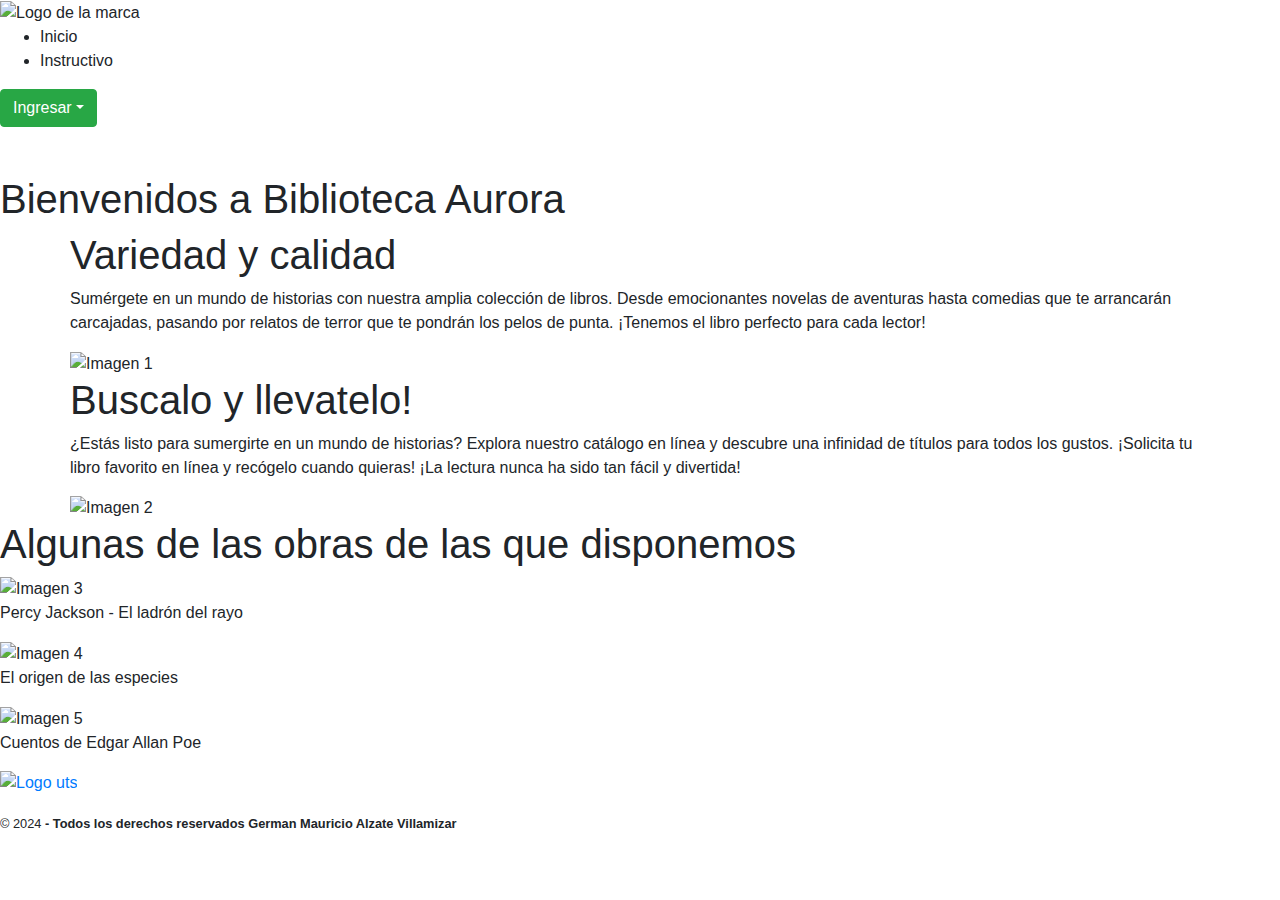
<file: target/classes/templates/index.html>
<!DOCTYPE html>
<html xmlns:th="http://www.thymeleaf.org">
<head>
<meta charset="UTF-8">
<script src="https://code.jquery.com/jquery-3.5.1.slim.min.js"></script>
<script
	src="https://cdn.jsdelivr.net/npm/popper.js@1.16.0/dist/umd/popper.min.js"></script>
<script
	src="https://stackpath.bootstrapcdn.com/bootstrap/4.5.2/js/bootstrap.min.js"></script>
<link
	href="https://stackpath.bootstrapcdn.com/bootstrap/4.5.2/css/bootstrap.min.css"
	rel="stylesheet">
<link rel="stylesheet" th:href="@{/css/nav.css}">
<link rel="stylesheet" th:href="@{/css/content.css}">
<title>Biblioteca Aurora</title>
</head>
<header class="header">
	<div class="logo">
		<img th:src="@{/img/logo.png}" alt="Logo de la marca">
	</div>
	<nav>
		<ul class="nav-links">
			<li><a th:href="@{/}">Inicio</a></li>
			<li><a th:href="@{/instructivo}">Instructivo</a></li>
		</ul>
	</nav>
	<div class="dropdown">
		<button class="btn btn-success dropdown-toggle" type="button"
			id="dropdownMenuButton" data-toggle="dropdown" aria-haspopup="true"
			aria-expanded="false">Ingresar</button>
		<div class="dropdown-menu" aria-labelledby="dropdownMenuButton">
			<a class="dropdown-item"
				th:href="@{/login/{tipo}(tipo='administrador')}">Administrador</a> <a
				class="dropdown-item" th:href="@{/login/{tipo}(tipo='bibliotecario')}">Bibliotecario</a>
			<a class="dropdown-item" th:href="@{/login/{tipo}(tipo='usuario')}">Usuario</a>
		</div>
	</div>
</header>
<body>
	<br><br>
	<h1>Bienvenidos a Biblioteca Aurora</h1>
	<div class="container">
		<div class="row">
			<div class="content">
				<h1>Variedad y calidad</h1>
				<p>Sumérgete en un mundo de historias con nuestra amplia
					colección de libros. Desde emocionantes novelas de aventuras hasta
					comedias que te arrancarán carcajadas, pasando por relatos de
					terror que te pondrán los pelos de punta. ¡Tenemos el libro
					perfecto para cada lector!</p>
			</div>
			<div class="image">
				<img th:src="@{/img/img-1.jpg}" alt="Imagen 1">
			</div>
		</div>
		<div class="row">
			<div class="content">
				<h1>Buscalo y llevatelo!</h1>
				<p>¿Estás listo para sumergirte en un mundo de historias?
					Explora nuestro catálogo en línea y descubre una infinidad de
					títulos para todos los gustos. ¡Solicita tu libro favorito en línea
					y recógelo cuando quieras! ¡La lectura nunca ha sido tan fácil y
					divertida!</p>
			</div>
			<div class="image">
				<img th:src="@{/img/img-2.jpg}" alt="Imagen 2">
			</div>
		</div>
	</div>
	<h1>Algunas de las obras de las que disponemos</h1>
	<div class="gallery">
		<div class="gallery-item">
			<img th:src="@{/img/percy.jpg}" alt="Imagen 3">
			<p>Percy Jackson - El ladrón del rayo</p>
		</div>
		<div class="gallery-item">
			<img th:src="@{/img/oEspecies.jpg}" alt="Imagen 4">
			<p>El origen de las especies</p>
		</div>
		<div class="gallery-item">
			<img th:src="@{/img/poe.jfif}" alt="Imagen 5">
			<p>Cuentos de Edgar Allan Poe</p>
		</div>
	</div>
	<footer class="pie-pagina">
		<div class="grupo-1">
			<div class="box">
				<figure>
					<a href="https://www.uts.edu.co/sitio/">
						<img th:src="@{/img/Logo-UTS.png}" alt="Logo uts" class="img-fluid">
					</a>
				</figure>
			</div>
		</div>
		<div class="grupo-2">
			<small>&copy; 2024 <b> - Todos los derechos reservados German Mauricio Alzate Villamizar</b></small>
		</div>
	</footer>
</body>
</html>
</file>
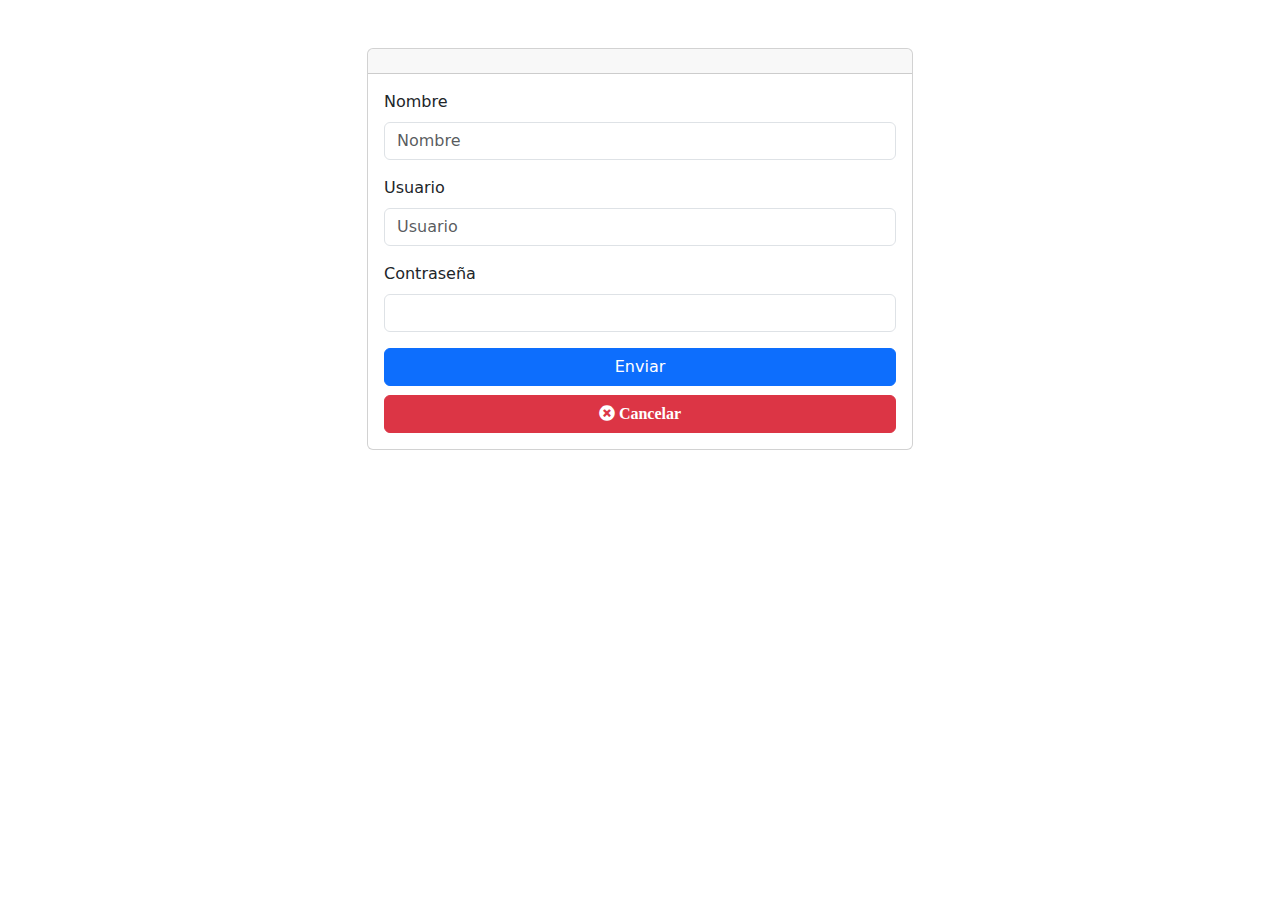
<file: target/classes/templates/bibliotecariosForm.html>
<!DOCTYPE html>
<html xmlns:th="http://www.thymeleaf.org">
<head>
<meta charset="UTF-8">
<title th:text="${titulo}"></title>
<link
	href="https://cdn.jsdelivr.net/npm/bootstrap@5.3.0-alpha3/dist/css/bootstrap.min.css"
	rel="stylesheet">
<link rel="stylesheet"
	href="https://use.fontawesome.com/releases/v5.4.1/css/all.css" />
</head>
<body>
	<div class="container mt-5">
		<div class="row justify-content-center">
			<div class="col-md-6">
				<div class="card">
					<div class="card-header text-center">
						<h4 th:text="${titulo}"></h4>
					</div>
					<div class="card-body">
						<form th:action="@{/bibliotecarios/save}" th:object="${bibliotecario}" method="post">
							<div class="form-group mb-3">
								<label for="nombre" class="form-label">Nombre</label> <input
									type="text" th:field="*{nombre}" class="form-control"
									id="nombre" placeholder="Nombre" required>
							</div>
							<div class="form-group mb-3">
								<label for="usuario" class="form-label">Usuario</label> <input
									type="text" th:field="*{usuario}" class="form-control"
									id="usuario" placeholder="Usuario" required>
							</div>
							<div class="form-group mb-3">
								<label for="contraseña" class="form-label">Contraseña</label> <input
									type="text" th:field="*{contraseña}" class="form-control"
									id="contraseña" required>
							</div>
							<input type="hidden" th:field="*{id}" th:value="${bibliotecario.id}">
							<div class="d-grid">
								<input type="submit" class="btn btn-primary" value="Enviar">
								<a th:href="@{/bibliotecarios}" class="btn btn-danger" style="margin-top:1vh"> <i
									class="fas fa-times-circle ml-2"> Cancelar</i>
								</a>
							</div>
						</form>
					</div>
				</div>
			</div>
		</div>
	</div>
</body>
</html>
</file>
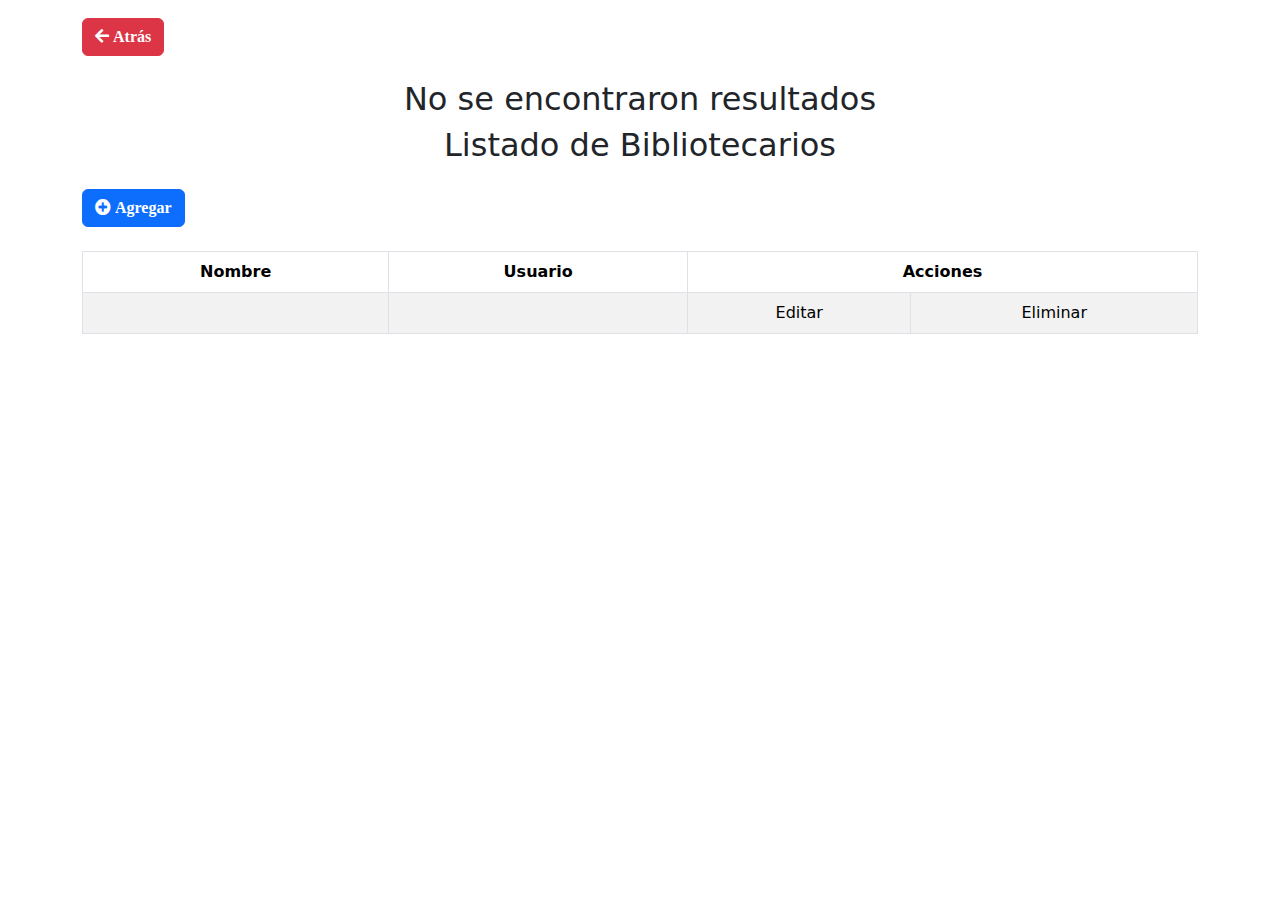
<file: target/classes/templates/bibliotecariosList.html>
<!DOCTYPE html>
<html xmlns:th="http://www.thymeleaf.org">
<head>
<meta charset="UTF-8">
<title>Lista de bibliotecarios</title>
<link
	href="https://cdn.jsdelivr.net/npm/bootstrap@5.3.0-alpha3/dist/css/bootstrap.min.css"
	rel="stylesheet">
<link rel="stylesheet"
	href="https://use.fontawesome.com/releases/v5.4.1/css/all.css" />
<script
	src="https://stackpath.bootstrapcdn.com/bootstrap/4.5.2/js/bootstrap.min.js"></script>
</head>
<body>
	<header class="header" style="margin-top: 2vh;">
		<div class="d-flex justify-content-start container">
			<a th:href="@{/admin/vista}" class="btn btn-danger"> <i
				class="fas fa-arrow-left ml-2"> Atrás</i>
			</a>
		</div>
	</header>
	<div class="container my-4">
		<div th:switch="${bibliotecarios}">
			<h2 class="text-center" th:case="null">No se encontraron
				resultados</h2>
			<div th:case="*">
				<h2 class="text-center mb-4">Listado de Bibliotecarios</h2>
				<a th:href="@{/bibliotecarios/new}" class="btn btn-primary"> <i
					class="fas fa-plus-circle ml-2"> Agregar</i>
				</a><br><br>
				<table class="table table-striped table-bordered">
					<thead class="thead-dark">
						<tr class="text-center">
							<th>Nombre</th>
							<th>Usuario</th>
							<th colspan="2">Acciones</th>
						</tr>
					</thead>
					<tbody>
						<tr th:each="bibliotecario : ${bibliotecarios}" class="text-center">
							<td th:text="${bibliotecario.nombre}"></td>
							<td th:text="${bibliotecario.usuario}"></td>
							<td>
								<a th:href="@{/bibliotecarios/edit/{id}(id = ${bibliotecario.id})}"> Editar</a>
							</td>
							<td>
								<a th:href="@{/bibliotecarios/delete/{id}(id = ${bibliotecario.id})}"> Eliminar</a>
							</td>
						</tr>
					</tbody>
				</table>
			</div>
		</div>
	</div>
</body>
</html>
</file>
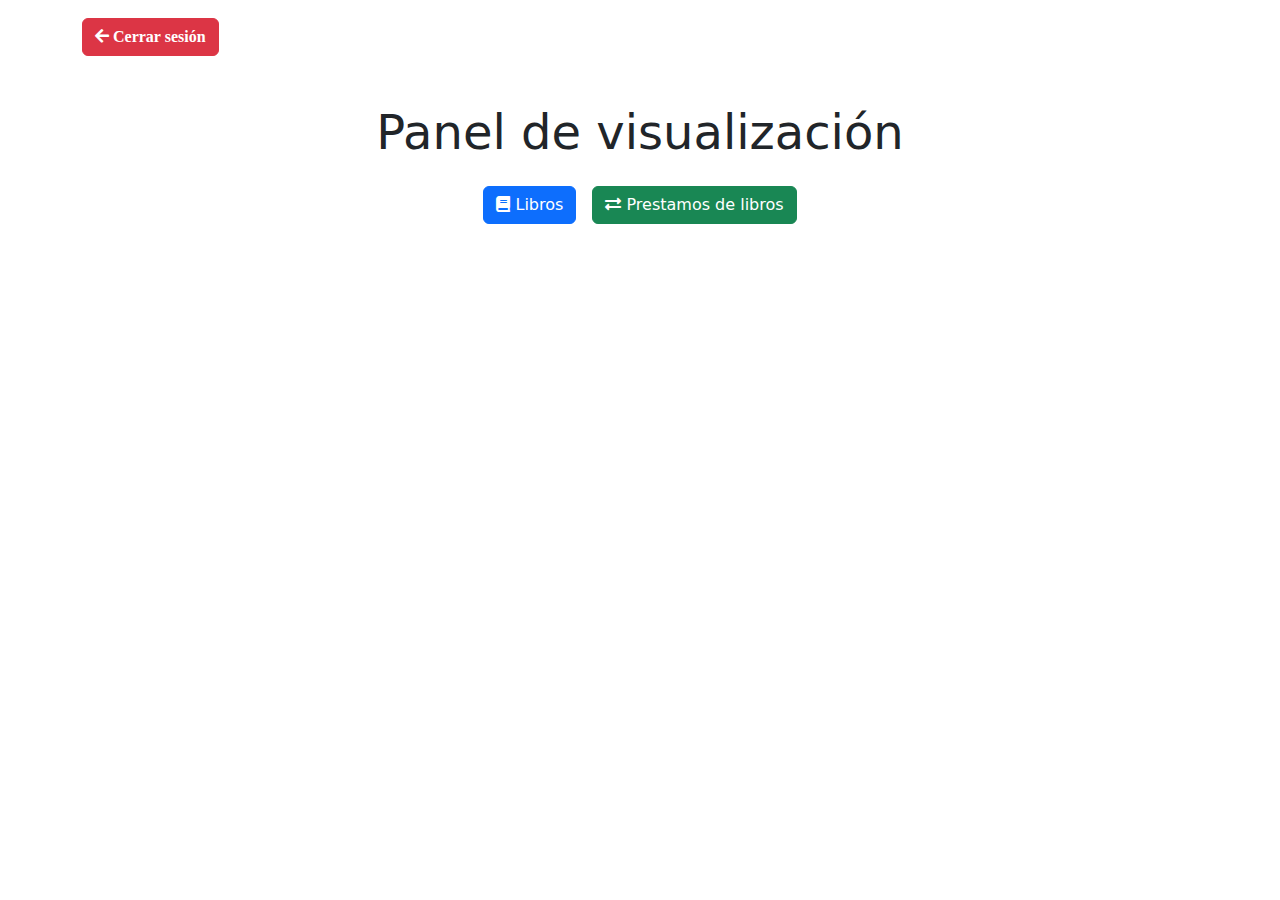
<file: target/classes/templates/bibliotecarioView.html>
<!DOCTYPE html>
<html xmlns:th="http://www.thymeleaf.org">
<head>
<meta charset="UTF-8">
<title>Bibliotecario</title>
<link
	href="https://cdn.jsdelivr.net/npm/bootstrap@5.3.0/dist/css/bootstrap.min.css"
	rel="stylesheet">
<link rel="stylesheet"
	href="https://use.fontawesome.com/releases/v5.4.1/css/all.css" />
<link rel="stylesheet" th:href="@{/css/bibliotecario.css}">
</head>
<body>
	<header class="header" style="margin-top: 2vh;">
		<div class="d-flex justify-content-start container">
			<a th:href="@{/login/logout}" class="btn btn-danger out"> <i
				class="fas fa-arrow-left">&nbsp;Cerrar sesión</i>
			</a>
			<h2 th:text="'Bienvenid@ ' + ${session.usuario.nombre}"
				style="position: absolute; left: 50%; transform: translateX(-50%); text-align: center;"></h2>
		</div>
	</header>
	<div class="container py-5">
		<div class="text-center mb-4">
			<h1 class="display-5">Panel de visualización</h1>
		</div>
		<div class="d-flex justify-content-center gap-3">
			<a th:href="@{/libros}" class="btn btn-primary custom-btn"> <i
				class="fas fa-book"></i>&nbsp;Libros
			</a> <a th:href="@{/prestamos}" class="btn btn-success custom-btn"> <i
				class="fas fa-exchange-alt"></i>&nbsp;Prestamos de libros
			</a>
		</div>
	</div>
</body>
</html>
</file>
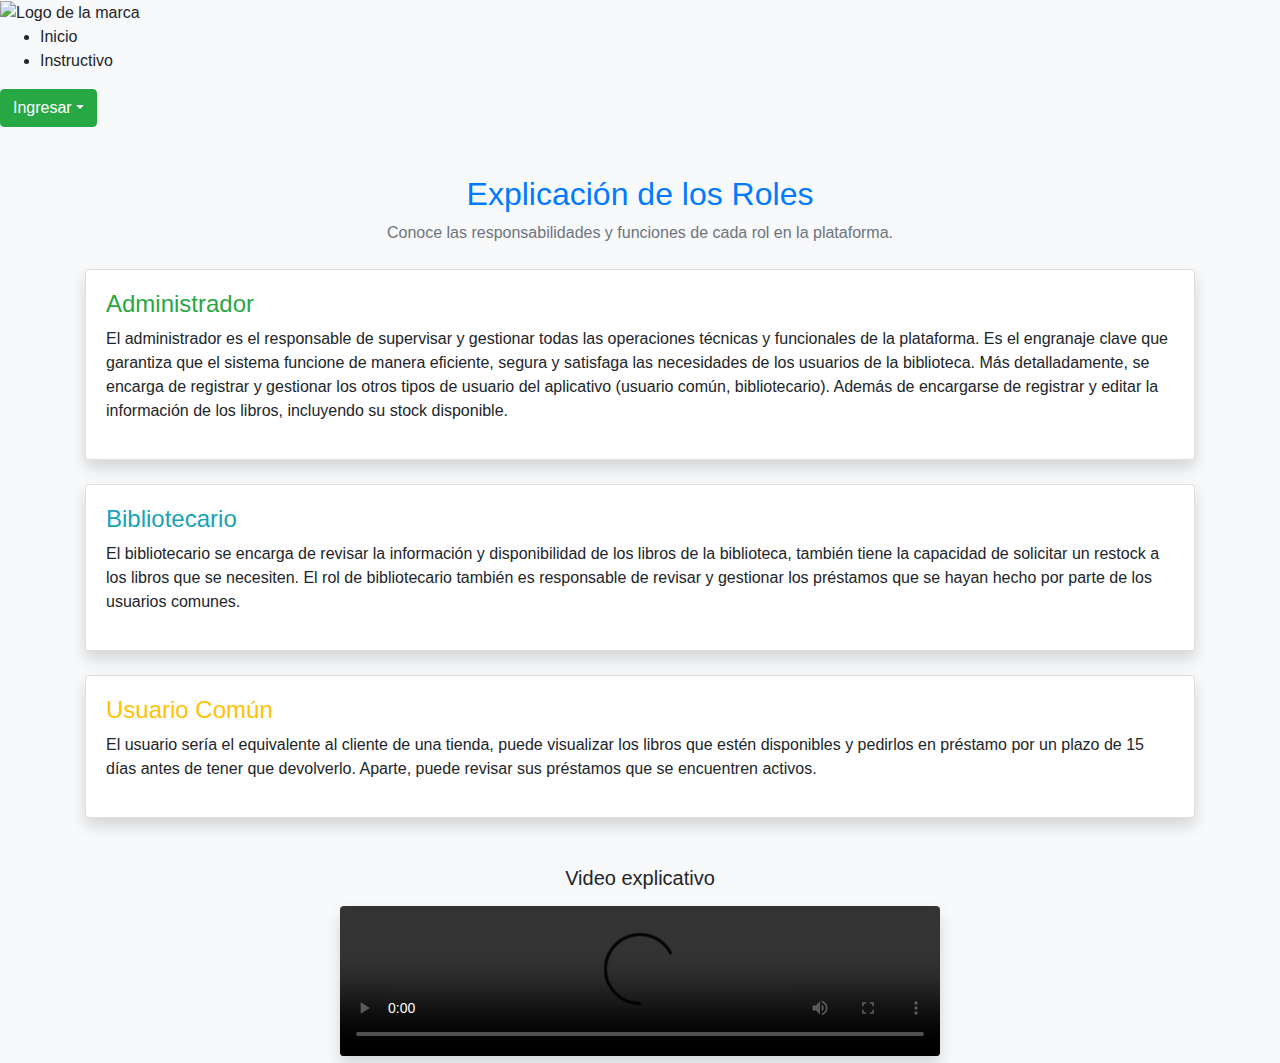
<file: target/classes/templates/instructivo.html>
<!DOCTYPE html>
<html xmlns:th="http://www.thymeleaf.org">
<head>
<meta charset="UTF-8">
<title>Información del aplicativo</title>
<script src="https://code.jquery.com/jquery-3.5.1.slim.min.js"></script>
<script
	src="https://cdn.jsdelivr.net/npm/popper.js@1.16.0/dist/umd/popper.min.js"></script>
<script
	src="https://stackpath.bootstrapcdn.com/bootstrap/4.5.2/js/bootstrap.min.js"></script>
<link
	href="https://stackpath.bootstrapcdn.com/bootstrap/4.5.2/css/bootstrap.min.css"
	rel="stylesheet">
<link rel="stylesheet" th:href="@{/css/nav.css}">
</head>
<body class="bg-light">
	<header class="header">
	<div class="logo">
		<img th:src="@{/img/logo.png}" alt="Logo de la marca">
	</div>
	<nav>
		<ul class="nav-links">
			<li><a th:href="@{/}">Inicio</a></li>
			<li><a th:href="@{/instructivo}">Instructivo</a></li>
		</ul>
	</nav>
	<div class="dropdown">
		<button class="btn btn-success dropdown-toggle" type="button"
			id="dropdownMenuButton" data-toggle="dropdown" aria-haspopup="true"
			aria-expanded="false">Ingresar</button>
		<div class="dropdown-menu" aria-labelledby="dropdownMenuButton">
			<a class="dropdown-item"
				th:href="@{/login/{tipo}(tipo='administrador')}">Administrador</a> <a
				class="dropdown-item" th:href="@{/login/{tipo}(tipo='bibliotecario')}">Bibliotecario</a>
			<a class="dropdown-item" th:href="@{/login/{tipo}(tipo='usuario')}">Usuario</a>
		</div>
	</div>
</header>
	<div class="container mt-5">
		<div class="text-center mb-4">
			<h2 class="text-primary">Explicación de los Roles</h2>
			<p class="text-muted">Conoce las responsabilidades y funciones de
				cada rol en la plataforma.</p>
		</div>

		<div class="card shadow mb-4">
			<div class="card-body">
				<h4 class="text-success">Administrador</h4>
				<p>El administrador es el responsable de supervisar y gestionar
					todas las operaciones técnicas y funcionales de la plataforma. Es
					el engranaje clave que garantiza que el sistema funcione de manera
					eficiente, segura y satisfaga las necesidades de los usuarios de la
					biblioteca. Más detalladamente, se encarga de registrar y gestionar
					los otros tipos de usuario del aplicativo (usuario común,
					bibliotecario). Además de encargarse de registrar y editar la
					información de los libros, incluyendo su stock disponible.</p>
			</div>
		</div>

		<div class="card shadow mb-4">
			<div class="card-body">
				<h4 class="text-info">Bibliotecario</h4>
				<p>El bibliotecario se encarga de revisar la información y
					disponibilidad de los libros de la biblioteca, también tiene la
					capacidad de solicitar un restock a los libros que se necesiten. El
					rol de bibliotecario también es responsable de revisar y gestionar
					los préstamos que se hayan hecho por parte de los usuarios comunes.
				</p>
			</div>
		</div>

		<div class="card shadow mb-4">
			<div class="card-body">
				<h4 class="text-warning">Usuario Común</h4>
				<p>El usuario sería el equivalente al cliente de una tienda,
					puede visualizar los libros que estén disponibles y pedirlos en
					préstamo por un plazo de 15 días antes de tener que devolverlo.
					Aparte, puede revisar sus préstamos que se encuentren activos.</p>
			</div>
		</div>
		<div class="text-center mt-5">
			<h5 class="mb-3">Video explicativo</h5>
			<video width="600" class="rounded shadow" controls>
				<source th:src="@{/img/videoMuestra.mp4}" type="video/mp4">
			</video>
		</div>
	</div>
</body>
</html>
</file>
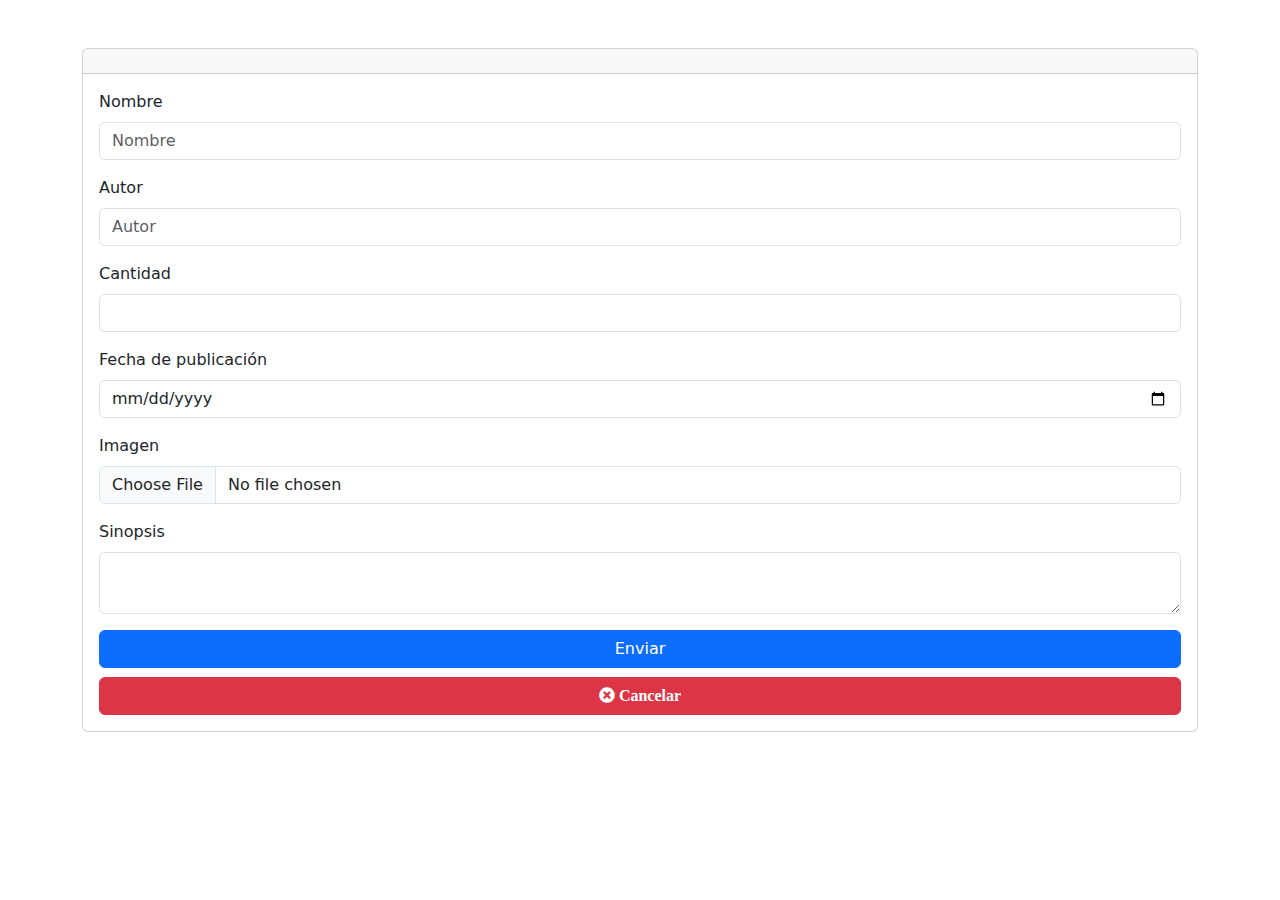
<file: target/classes/templates/librosForm.html>
<!DOCTYPE html>
<html xmlns:th="http://www.thymeleaf.org">
<head>
<meta charset="UTF-8">
<title th:text="${titulo}"></title>
<link
	href="https://cdn.jsdelivr.net/npm/bootstrap@5.3.0-alpha3/dist/css/bootstrap.min.css"
	rel="stylesheet">
<link rel="stylesheet"
	href="https://use.fontawesome.com/releases/v5.4.1/css/all.css" />
</head>
<body>
	<div class="container mt-5">
		<div class="row justify-content-center">
			<div class="col md-6">
				<div class="card">
					<div class="card-header text-center">
						<h4 th:text="${titulo}"></h4>
					</div>
					<div class="card-body">
						<form th:action="@{/libros/save}" th:object="${libro}" method="post" enctype="multipart/form-data">
							<div class="form-group mb-3">
								<label for="nombre" class="form-label">Nombre</label> <input
									type="text" th:field="*{nombre}" class="form-control"
									id="nombre" placeholder="Nombre" required>
							</div>
							<div class="form-group mb-3">
								<label for="autor" class="form-label">Autor</label> <input
									type="text" th:field="*{autor}" class="form-control"
									id="autor" placeholder="Autor" required>
							</div>
							<div class="form-group mb-3">
								<label for="cantidad" class="form-label">Cantidad</label> <input
									type="number" th:field="*{cantidad}" class="form-control"
									id="cantidad" required>
							</div>
							<div class="form-group mb-3">
								<label for="fecha" class="form-label">Fecha de publicación</label> <input
									type="date" th:field="*{fecha}" class="form-control"
									id="fecha" required>
							</div>
							<div class="form-group mb-3">
								<label for="archivoFoto" class="form-label">Imagen</label> <input
									type="file" th:field="*{archivoFoto}" class="form-control"
									id="archivoFoto" accept="image/*">
							</div>
							<div class="form-group mb-3">
								<label for="sinopsis" class="form-label">Sinopsis</label> <textarea
									th:field="*{sinopsis}" class="form-control"
									id="sinopsis" required></textarea>
							</div>
							<input type="hidden" th:field="*{id}" th:value="${libro.id}">
							<input type="hidden" th:field="*{imagen}" th:value="${libro.imagen}">
							<input type="hidden" th:field="*{restock}" th:value="${libro.restock}">
							<div class="d-grid">
								<input type="submit" class="btn btn-primary" value="Enviar">
								<a th:href="@{/libros}" class="btn btn-danger" style="margin-top:1vh"> <i
									class="fas fa-times-circle ml-2"> Cancelar</i>
								</a>
							</div>
						</form>
					</div>
				</div>
			</div>
		</div>
	</div>
</body>
</html>
</file>
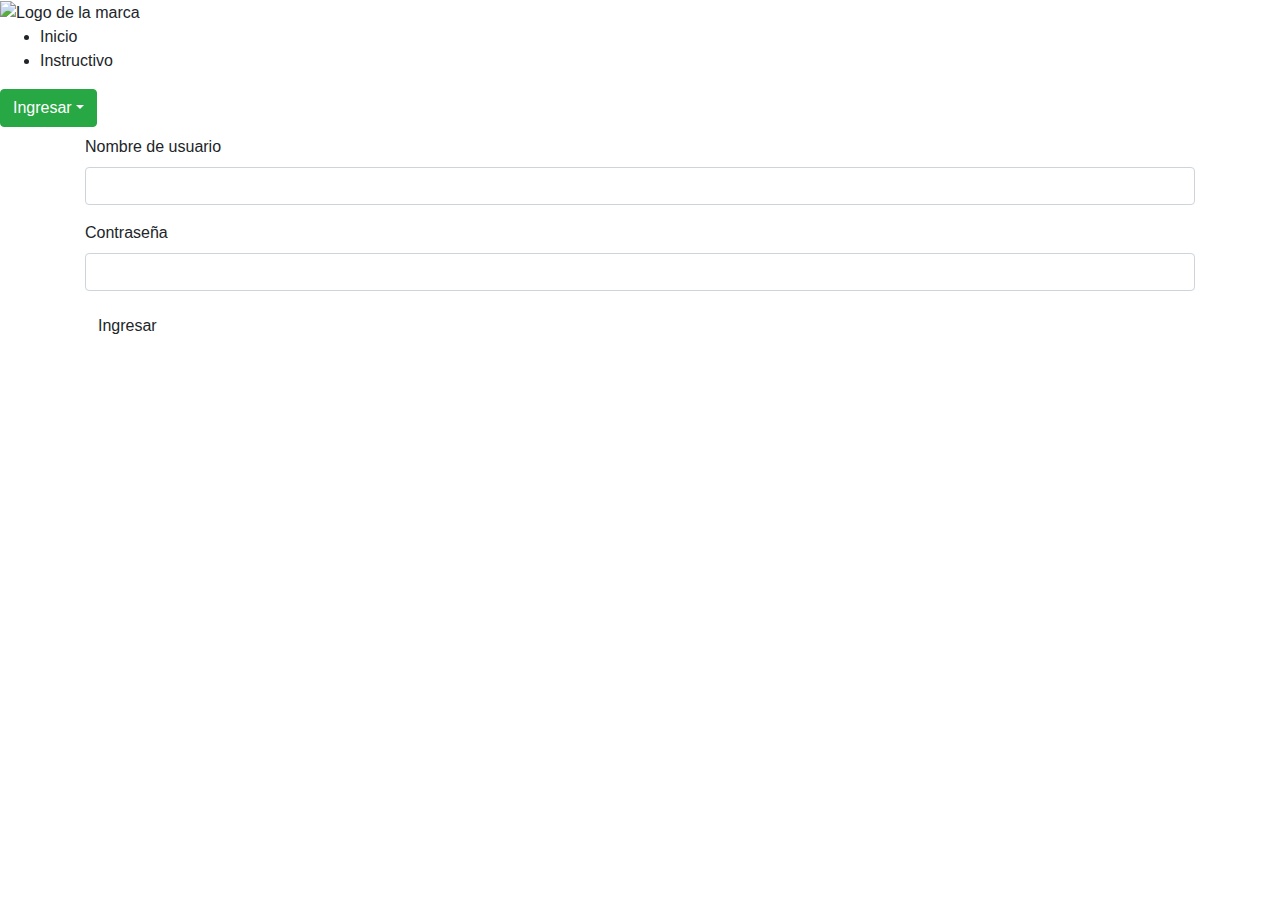
<file: target/classes/templates/login.html>
<!DOCTYPE html>
<html xmlns:th="http://www.thymeleaf.org">
<head>
<meta charset="UTF-8">
<title>Login</title>
<script src="https://code.jquery.com/jquery-3.5.1.slim.min.js"></script>
<script
	src="https://cdn.jsdelivr.net/npm/popper.js@1.16.0/dist/umd/popper.min.js"></script>
<script
	src="https://stackpath.bootstrapcdn.com/bootstrap/4.5.2/js/bootstrap.min.js"></script>
<link
	href="https://stackpath.bootstrapcdn.com/bootstrap/4.5.2/css/bootstrap.min.css"
	rel="stylesheet">
<link rel="stylesheet"
	href="https://use.fontawesome.com/releases/v5.4.1/css/all.css" />
<link rel="stylesheet" th:href="@{/css/login.css}">
<link rel="stylesheet" th:href="@{/css/nav.css}">
</head>
<header class="header">
	<div class="logo">
		<img th:src="@{/img/logo.png}" alt="Logo de la marca">
	</div>
	<nav>
		<ul class="nav-links">
			<li><a th:href="@{/}">Inicio</a></li>
			<li><a th:href="@{/instructivo}">Instructivo</a></li>
		</ul>
	</nav>
	<div class="dropdown">
		<button class="btn btn-success dropdown-toggle" type="button"
			id="dropdownMenuButton" data-toggle="dropdown" aria-haspopup="true"
			aria-expanded="false">Ingresar</button>
		<div class="dropdown-menu" aria-labelledby="dropdownMenuButton">
			<a class="dropdown-item"
				th:href="@{/login/{tipo}(tipo='administrador')}">Administrador</a> <a
				class="dropdown-item" th:href="@{/login/{tipo}(tipo='bibliotecario')}">Bibliotecario</a>
			<a class="dropdown-item" th:href="@{/login/{tipo}(tipo='usuario')}">Usuario</a>
		</div>
	</div>
</header>
<body>
	<div class="container">
		<div class="login-container  mx-auto">
			<th:block
				th:with="actionUrl= 
                ${tipo == 'administrador' ? '/login/admin' : 
                (tipo == 'bibliotecario' ? '/login/bibliotecario' : 
                (tipo == 'usuario' ? '/login/usuario' : ''))}">
				<form th:action="@{${actionUrl}}" class="form" method="post">
					<h1 th:text="'Ingresar como ' + ${tipo}"></h1>
					<div class="form_container">
						<div class="form-group">
							<label for="usuario">Nombre de usuario</label> <input type="text"
								id="usuario" name="usuario" class="form-control" required>
						</div>

						<div class="form-group">
							<label for="contraseña">Contraseña</label> <input type="password"
								id="contraseña" name="contraseña" class="form-control" required>
						</div>

						<button type="submit" class="btn form_submit">Ingresar</button>

						<p th:if="${error}" th:text="${error}"></p>
					</div>
				</form>
			</th:block>
		</div>
	</div>
</body>
</html>
</file>
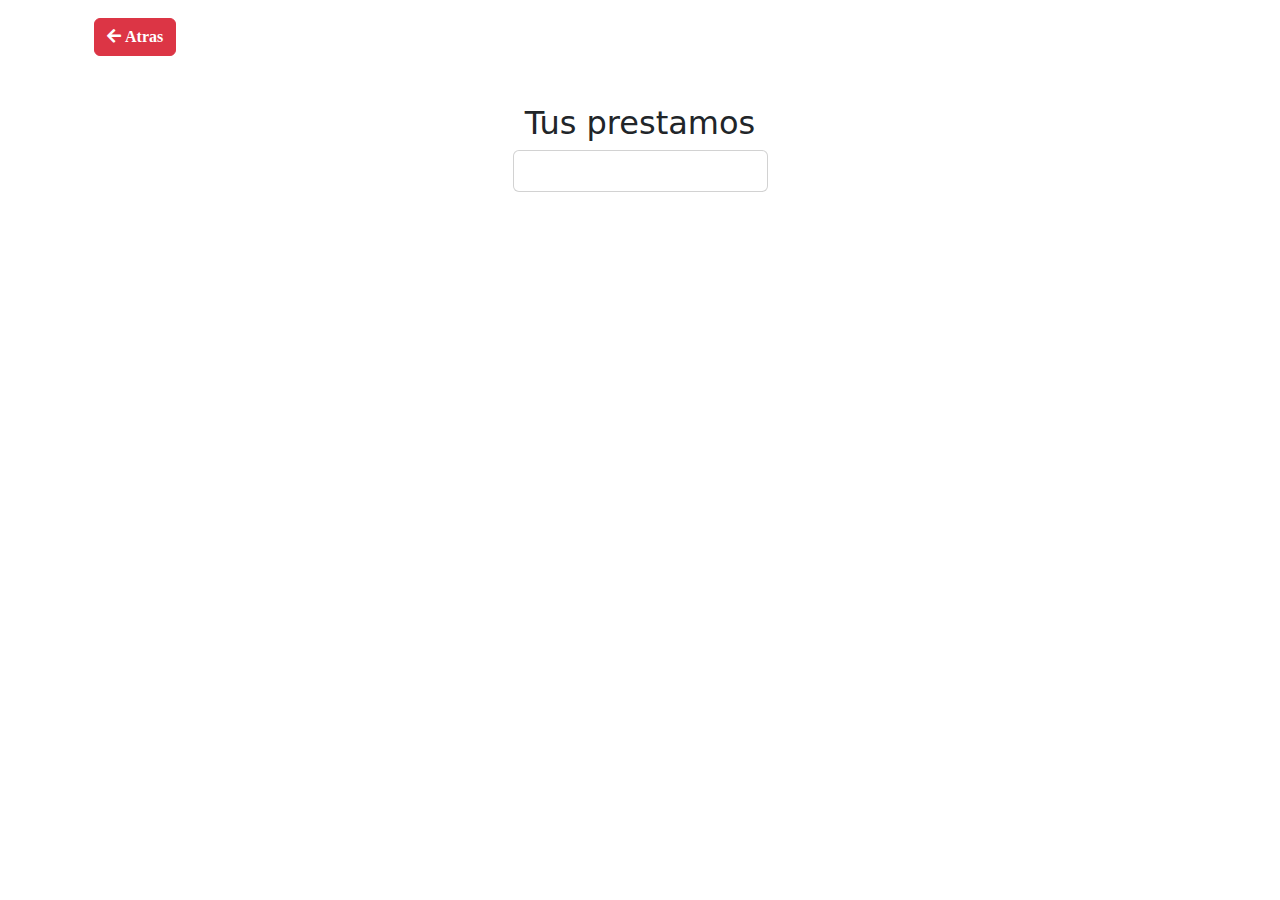
<file: target/classes/templates/misPrestamos.html>
<!DOCTYPE html>
<html xmlns:th="http://www.thymeleaf.org">
<head>
<meta charset="UTF-8">
<title>Tus prestamos</title>
<link
	href="https://cdn.jsdelivr.net/npm/bootstrap@5.3.0/dist/css/bootstrap.min.css"
	rel="stylesheet">
<link rel="stylesheet"
	href="https://use.fontawesome.com/releases/v5.4.1/css/all.css" />
<link rel="stylesheet" th:href="@{/css/prestamos.css}">
</head>
<body>
	<div class="container" style="margin-top: 2vh;">
		<header class="header">
			<div class="d-flex justify-content-start container">
				<a th:href="@{/usuarios/vista}" class="btn btn-danger out"> <i
					class="fas fa-arrow-left">&nbsp;Atras</i>
				</a>
				<h2 th:text="'Bienvenid@ ' + ${session.usuario.nombre}"
					style="position: absolute; left: 50%; transform: translateX(-50%); text-align: center;"></h2>
			</div>
		</header>
		<br> <br>
		<div class="container text-center">
			<h2>Tus prestamos</h2>
			<div
				class="row row-cols-1 row-cols-sm-2 row-cols-md-3 row-cols-lg-4 g-4 justify-content-center">
				<div class="col" th:each="prestamo : ${prestamos}">
					<div class="card text-center h-100">
						<img class="card-img-top img-fluid gallery-item"
							th:src="'data:image/jpeg;base64,' + ${prestamo.libro.imagenBase64}"
							th:alt="${prestamo.libro.nombre}"
							>
						<div class="card-body">
							<h5 th:text="'Fecha del prestamo: ' + ${#temporals.format(prestamo.fechaPrestamo, 'dd/MM/yyyy')}"></h5>
							<h5 th:text="'Fecha de devolución: ' + ${#temporals.format(prestamo.fechaDevolucion, 'dd/MM/yyyy')}"></h5>
							<h5 th:text="'Cantidad prestada: ' + ${prestamo.cantidad}"></h5>
						</div>
					</div>
				</div>
			</div>
		</div>
	</div>
</body>
</html>
</file>
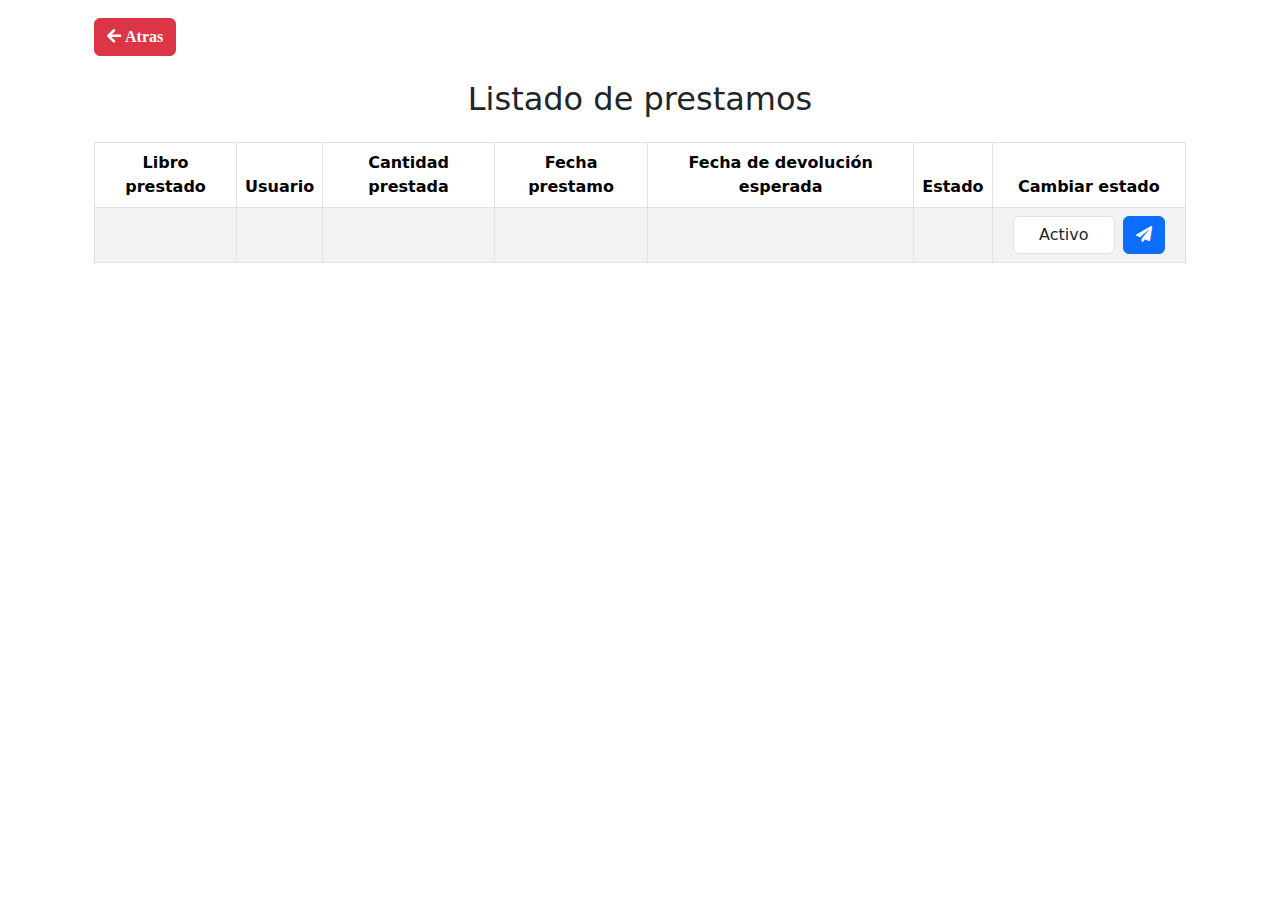
<file: target/classes/templates/prestamosList.html>
<!DOCTYPE html>
<html xmlns:th="http://www.thymeleaf.org">
<head>
<meta charset="UTF-8">
<title>Listado de prestamos</title>
<link
	href="https://cdn.jsdelivr.net/npm/bootstrap@5.3.0-alpha3/dist/css/bootstrap.min.css"
	rel="stylesheet">
<link rel="stylesheet"
	href="https://use.fontawesome.com/releases/v5.4.1/css/all.css" />
</head>
<body>
	<div class="container" style="margin-top: 2vh">
		<header class="header">
			<div class="d-flex justify-content-start container">
				<a th:href="@{/bibliotecarios/vista}" class="btn btn-danger out">
					<i class="fas fa-arrow-left">&nbsp;Atras</i>
				</a>
				<h2 th:text="'Bienvenid@ ' + ${session.usuario.nombre}"
					style="position: absolute; left: 50%; transform: translateX(-50%); text-align: center;"></h2>
			</div>
		</header>
		<div class="container my-4">
			<div th:switch="${prestamos}">
				<h2 class="text-center mb-4">Listado de prestamos</h2>
				<table class="table table-striped table-bordered">
					<thead class="thead-dark">
						<tr class="text-center">
							<th>Libro prestado</th>
							<th>Usuario</th>
							<th>Cantidad prestada</th>
							<th>Fecha prestamo</th>
							<th>Fecha de devolución esperada</th>
							<th>Estado</th>
							<th>Cambiar estado</th>
						</tr>
					</thead>
					<tbody>
						<tr th:each="prestamo : ${prestamos}"
							class="text-center align-middle">
							<td th:text="${prestamo.libro.nombre}"></td>
							<td
								th:text="${prestamo.usuario.nombre} + ' ' + ${prestamo.usuario.apellido}"></td>
							<td th:text="${prestamo.cantidad}"></td>
							<td th:text="${prestamo.fechaPrestamo}"></td>
							<td th:text="${prestamo.fechaDevolucion}"></td>
							<td th:text="${prestamo.estado}"></td>
							<td>
								<form th:action="@{/prestamos/estado/{id}(id = ${prestamo.id})}">
									<div class="container d-flex justify-content-center">
										<select name="estado" id="estado"
											class="form-control text-center" style="width: 8vw">
											<option value="activo">Activo</option>
											<option value="devuelto">Devuelto</option>
										</select>
										<button type="submit" class="btn btn-primary ms-2">
											<i class="fas fa-paper-plane"></i>
										</button>
									</div>
								</form>
							</td>
						</tr>
					</tbody>
				</table>
			</div>
		</div>
	</div>
</body>
</html>
</file>
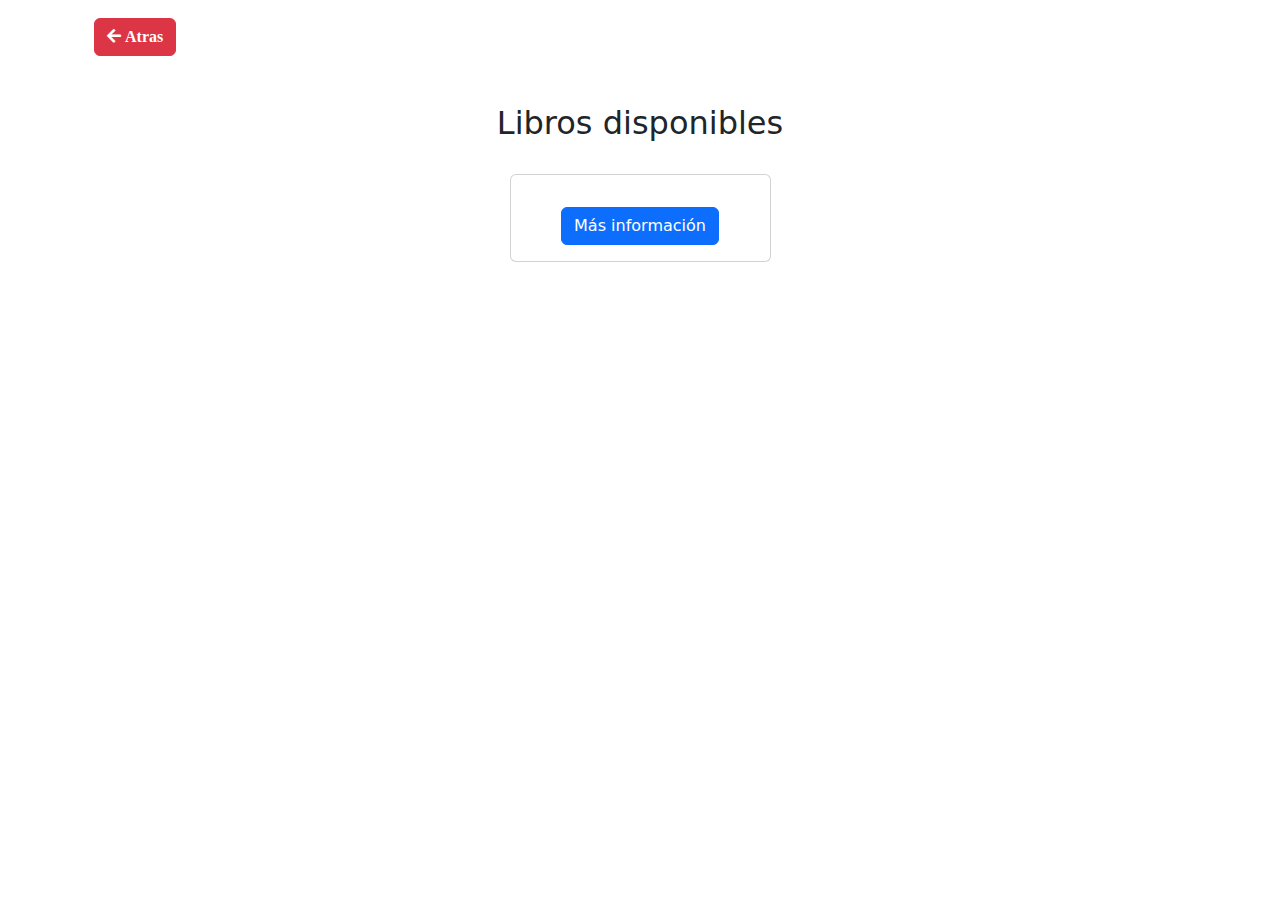
<file: target/classes/templates/prestarLibros.html>
<!DOCTYPE html>
<html xmlns:th="http://www.thymeleaf.org">
<head>
<meta charset="UTF-8">
<title>Biblioteca Aurora</title>
<script
	src="https://cdn.jsdelivr.net/npm/bootstrap@5.3.0/dist/js/bootstrap.bundle.min.js"></script>
<link
	href="https://cdn.jsdelivr.net/npm/bootstrap@5.3.0/dist/css/bootstrap.min.css"
	rel="stylesheet">
<link rel="stylesheet"
	href="https://use.fontawesome.com/releases/v5.4.1/css/all.css" />
</head>
<body>
	<div class="container" style="margin-top: 2vh;">
		<header class="header">
			<div class="d-flex justify-content-start container">
				<a th:href="@{/usuarios/vista}" class="btn btn-danger out"> <i
					class="fas fa-arrow-left">&nbsp;Atras</i>
				</a>
				<h2 th:text="'Bienvenid@ ' + ${session.usuario.nombre}"
					style="position: absolute; left: 50%; transform: translateX(-50%); text-align: center;"></h2>
			</div>
		</header>
		<br> <br>
		<h2 class="text-center">Libros disponibles</h2>
		<br>
		<div
			class="row row-cols-1 row-cols-sm-2 row-cols-md-3 row-cols-lg-4 g-4 justify-content-center">
			<div class="col" th:each="book : ${libros}">
				<div class="card text-center h-100">
					<img class="card-img-top img-fluid gallery-item"
						th:src="'data:image/jpeg;base64,' + ${book.imagenBase64}"
						th:alt="${book.nombre}">
					<div class="card-body">
						<h5 class="card-title" th:text="${book.nombre}"></h5>
						<p class="card-text text-muted" th:text="${book.autor}"></p>
						<button class="btn btn-primary" data-bs-toggle="modal"
							th:attr="data-bs-target='#modal-' + ${book.id}">Más
							información</button>
						<div class="modal fade"
							th:attr="id='modal-' + ${book.id}, aria-labelledby='modalLabel-' + ${book.id}"
							tabindex="-1" aria-hidden="true">
							<div class="modal-dialog">
								<div class="modal-content">
									<div class="modal-header">
										<h5 class="modal-title"
											th:attr="id='modalLabel-' + ${book.id}">Información y
											préstamo del libro</h5>
										<button type="button" class="btn-close"
											data-bs-dismiss="modal" aria-label="Cerrar"></button>
									</div>
									<div class="modal-body">
										<p th:utext="'<b>Título: </b>' + ${book.nombre}"></p>
										<p th:utext="'<b>Autor: </b>' + ${book.autor}"></p>
										<p th:utext="'<b>Sinopsis: </b>' + ${book.sinopsis}"></p>
										<p th:utext="'<b>Stock: </b>' + ${book.cantidad}"></p>
										<form
											th:action="@{/prestamos/save/{libroId}(libroId=${book.id})}"
											method="post">
											<input type="hidden" name="id" th:value="${book.id}">
											<input type="hidden" name="estado" id="estado" value="activo">
											<div class="form-group mb-3">
												<label for="cantidad" class="form-label">Cantidad
													que desea prestar:</label> <input class="form-control"
													type="number" name="cantidad" id="cantidad" required
													th:max="${book.cantidad}" placeholder="0" min="1">
											</div>
											<input type="submit" value="Pedir prestado"
												th:disabled="${book.cantidad < 1}" class="btn btn-success">
											<p th:if="${book.cantidad < 1}" style="color: red">Sin
												stock!</p>
										</form>
									</div>
								</div>
							</div>
						</div>
					</div>
				</div>
			</div>
		</div>
	</div>
</body>
</html>
</file>
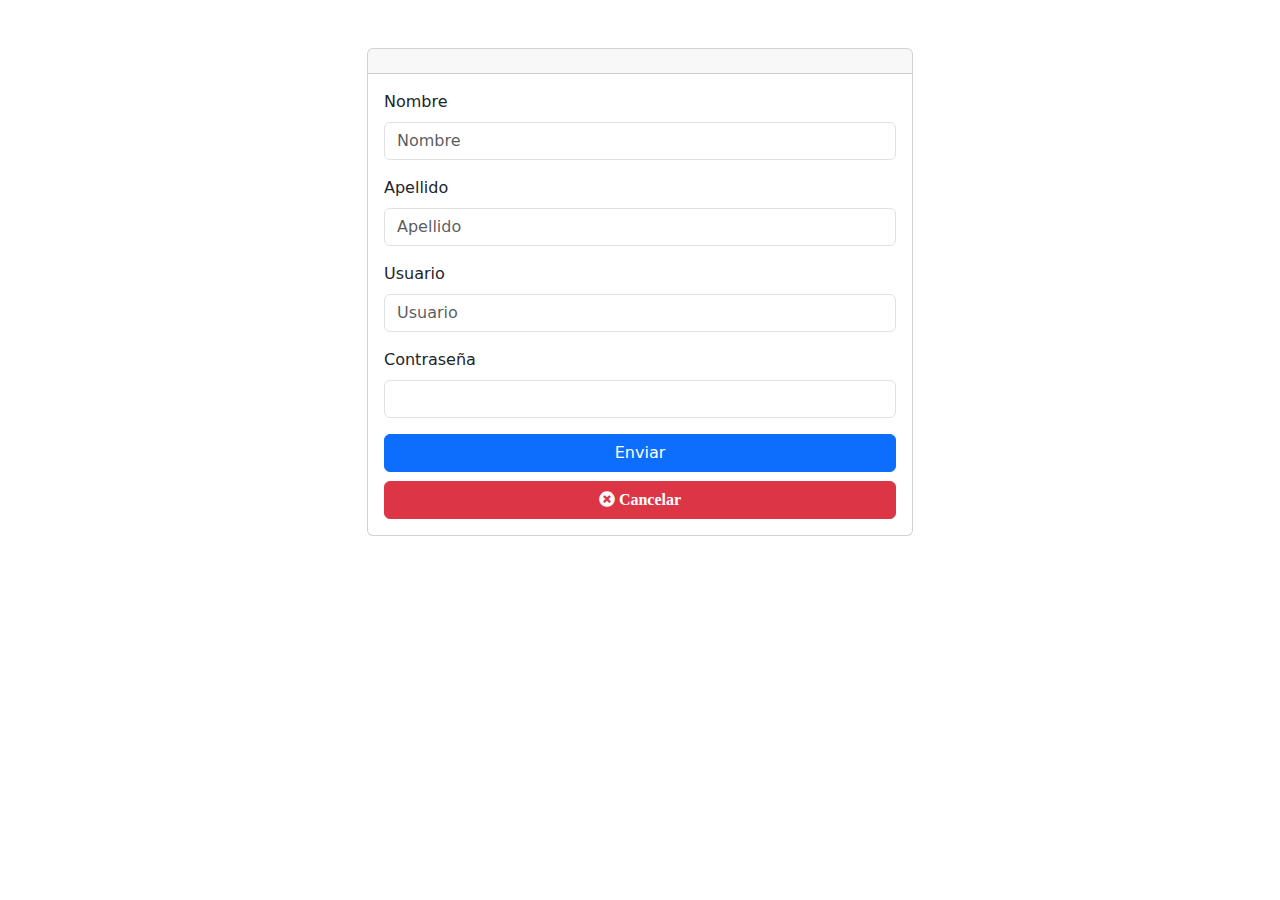
<file: target/classes/templates/usuariosForm.html>
<!DOCTYPE html>
<html xmlns:th="http://www.thymeleaf.org">
<head>
<meta charset="UTF-8">
<title th:text="${titulo}"></title>
<link
	href="https://cdn.jsdelivr.net/npm/bootstrap@5.3.0-alpha3/dist/css/bootstrap.min.css"
	rel="stylesheet">
<link rel="stylesheet"
	href="https://use.fontawesome.com/releases/v5.4.1/css/all.css" />
</head>
<body>
	<div class="container mt-5">
		<div class="row justify-content-center">
			<div class="col-md-6">
				<div class="card">
					<div class="card-header text-center">
						<h4 th:text="${titulo}"></h4>
					</div>
					<div class="card-body">
						<form th:action="@{/usuarios/save}" th:object="${usuario}"
							method="post">
							<div class="form-group mb-3">
								<label for="nombre" class="form-label">Nombre</label> <input
									type="text" th:field="*{nombre}" class="form-control"
									id="nombre" placeholder="Nombre" required>
							</div>
							<div class="form-group mb-3">
								<label for="apellido" class="form-label">Apellido</label> <input
									type="text" th:field="*{apellido}" class="form-control"
									id="apellido" placeholder="Apellido" required>
							</div>
							<div class="form-group mb-3">
								<label for="usuario" class="form-label">Usuario</label> <input
									type="text" th:field="*{usuario}" class="form-control"
									id="usuario" placeholder="Usuario" required>
							</div>
							<div class="form-group mb-3">
								<label for="contraseña" class="form-label">Contraseña</label> <input
									type="text" th:field="*{contraseña}" class="form-control"
									id="contraseña" required>
							</div>
							<input type="hidden" th:field="*{id}" th:value="${usuario.id}">
							<div class="d-grid">
								<input type="submit" class="btn btn-primary" value="Enviar">
								<a th:href="@{/usuarios}" class="btn btn-danger"
									style="margin-top: 1vh"> <i
									class="fas fa-times-circle ml-2"> Cancelar</i>
								</a>
							</div>
						</form>
					</div>
				</div>
			</div>
		</div>
	</div>
</body>
</html>
</file>
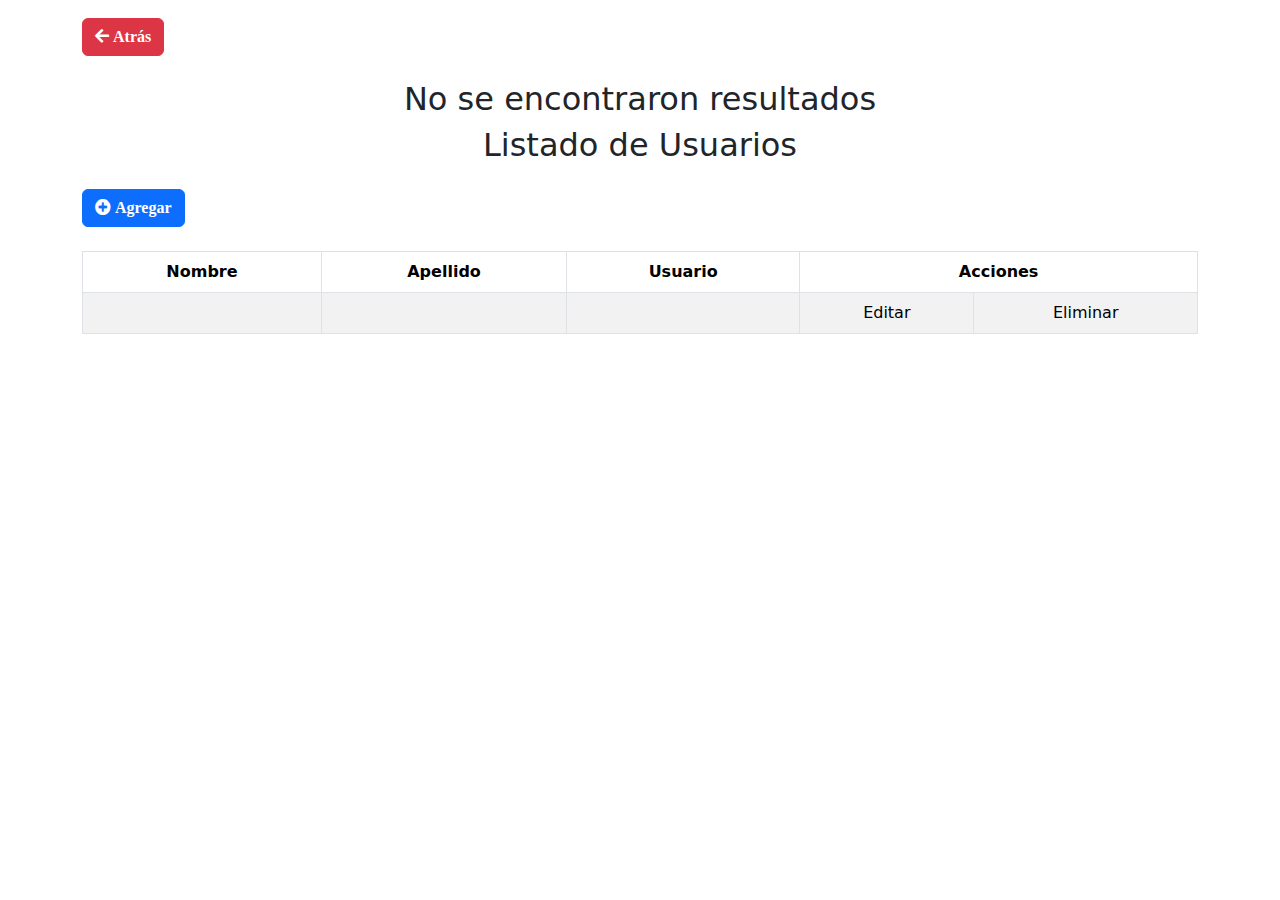
<file: target/classes/templates/usuariosList.html>
<!DOCTYPE html>
<html xmlns:th="http://www.thymeleaf.org">
<head>
<meta charset="UTF-8">
<title>Lista de usuarios</title>
<link
	href="https://cdn.jsdelivr.net/npm/bootstrap@5.3.0-alpha3/dist/css/bootstrap.min.css"
	rel="stylesheet">
<link rel="stylesheet"
	href="https://use.fontawesome.com/releases/v5.4.1/css/all.css" />
<script
	src="https://stackpath.bootstrapcdn.com/bootstrap/4.5.2/js/bootstrap.min.js"></script>
</head>
<body>
	<header class="header" style="margin-top: 2vh;">
		<div class="d-flex justify-content-start container">
			<a th:href="@{/admin/vista}" class="btn btn-danger"> <i
				class="fas fa-arrow-left ml-2"> Atrás</i>
			</a>
		</div>
	</header>
	<div class="container my-4">
		<div th:switch="${usuarios}">
			<h2 class="text-center" th:case="null">No se encontraron
				resultados</h2>
			<div th:case="*">
				<h2 class="text-center mb-4">Listado de Usuarios</h2>
				<a th:href="@{/usuarios/new}" class="btn btn-primary"> <i
					class="fas fa-plus-circle ml-2"> Agregar</i>
				</a><br><br>
				<table class="table table-striped table-bordered">
					<thead class="thead-dark">
						<tr class="text-center">
							<th>Nombre</th>
							<th>Apellido</th>
							<th>Usuario</th>
							<th colspan="2">Acciones</th>
						</tr>
					</thead>
					<tbody>
						<tr th:each="usuario : ${usuarios}" class="text-center">
							<td th:text="${usuario.nombre}"></td>
							<td th:text="${usuario.apellido}"></td>
							<td th:text="${usuario.usuario}"></td>
							<td>
								<a th:href="@{/usuarios/edit/{id}(id = ${usuario.id})}"> Editar</a>
							</td>
							<td>
								<a th:href="@{/usuarios/delete/{id}(id = ${usuario.id})}"> Eliminar</a>
							</td>
						</tr>
					</tbody>
				</table>
			</div>
		</div>
	</div>
</body>
</html>
</file>
